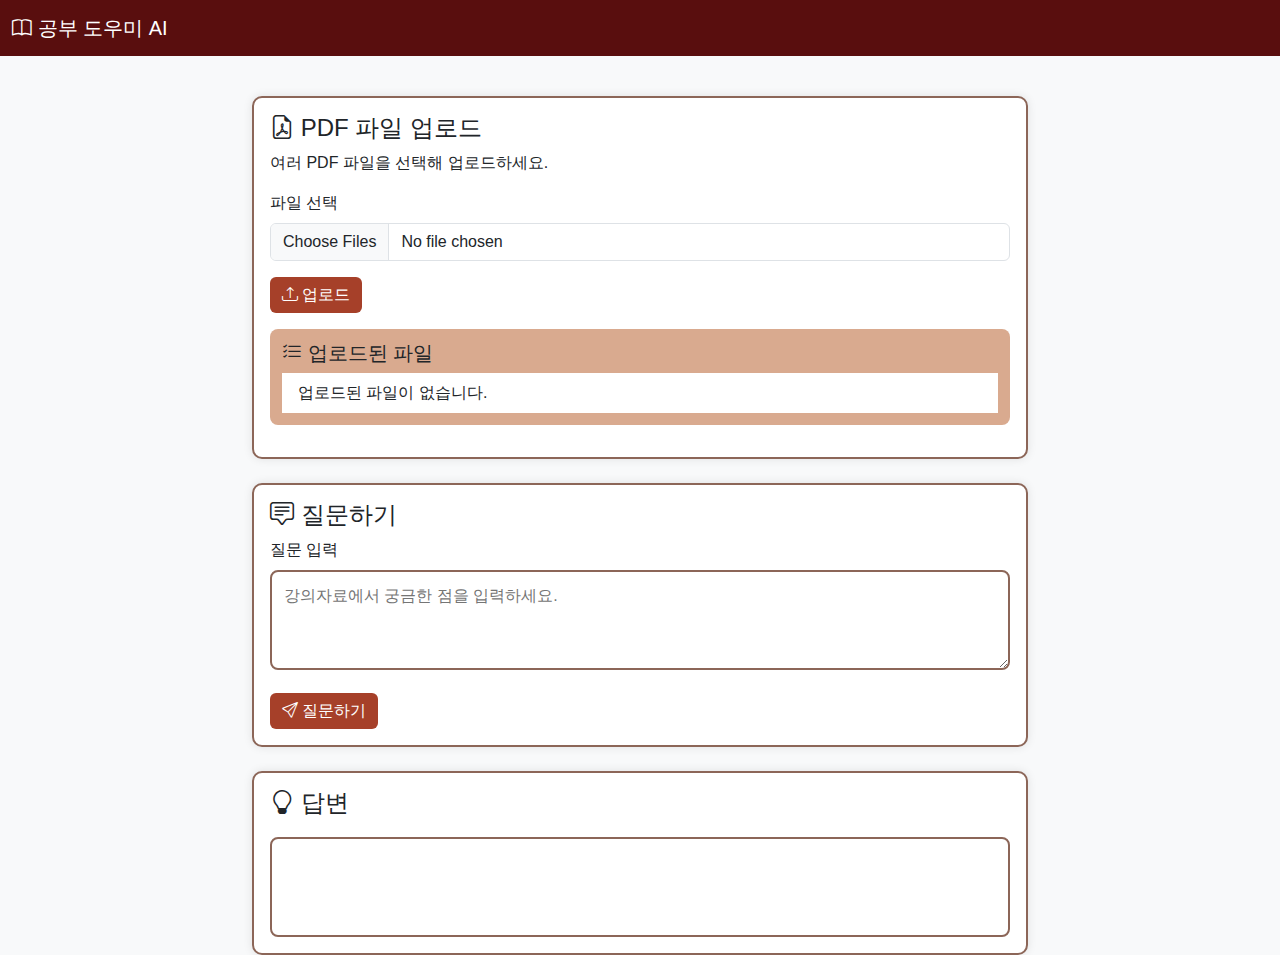
<file: index.html>
<!DOCTYPE html>
<html lang="ko">
<head>
  <meta charset="UTF-8">
  <title>공부 도우미 AI</title>
  <meta name="viewport" content="width=device-width, initial-scale=1">
  <!-- Bootstrap CSS -->
  <link href="https://cdn.jsdelivr.net/npm/bootstrap@5.3.0/dist/css/bootstrap.min.css" rel="stylesheet">
  <!-- Bootstrap Icons -->
  <link rel="stylesheet" href="https://cdn.jsdelivr.net/npm/bootstrap-icons@1.11.1/font/bootstrap-icons.css">
  <!-- Custom CSS -->
  <style>
    :root {
      --color-light: #D9AA8F;
      --color-medium: #8C6658;
      --color-dark: #A64029;
      --color-darker: #590E0E;
      --color-black: #0D0D0D;
      --color-success: #28a745;
      --color-gray: #6c757d;
    }
    body {
      background-color: #f8f9fa;
      font-family: 'Noto Sans KR', sans-serif, Arial;
      color: var(--color-black);
    }
    .navbar-custom {
      background-color: var(--color-darker);
    }
    .card-custom {
      border: 2px solid var(--color-medium);
      border-radius: 10px;
      box-shadow: 0 0 10px rgba(0,0,0,0.1);
    }
    .btn-custom {
      background-color: var(--color-dark);
      color: white;
      border: none;
    }
    .btn-custom:hover {
      background-color: var(--color-darker);
      color: white;
    }
    .file-list {
      background-color: var(--color-light);
      border-radius: 8px;
      padding: 12px;
      margin-bottom: 16px;
    }
    #answer {
      background-color: white;
      border: 2px solid var(--color-medium);
      border-radius: 8px;
      padding: 20px;
      margin-top: 20px;
      min-height: 100px;
    }
    #queryInput {
      width: 100%;
      padding: 12px;
      border-radius: 8px;
      border: 2px solid var(--color-medium);
      font-size: 16px;
    }
    .container {
      max-width: 800px;
      margin-top: 40px;
    }
    .upload-status {
      margin-top: 10px;
      padding: 8px 12px;
      border-radius: 8px;
      display: flex;
      align-items: center;
      gap: 8px;
      background-color: var(--color-light);
    }
    .upload-status .icon {
      font-size: 1.2rem;
    }
    .progress {
      margin-top: 10px;
      height: 10px;
      border-radius: 5px;
      background-color: #e9ecef;
    }
    .progress-bar {
      background-color: var(--color-dark);
      transition: width 0.3s ease;
    }
  </style>
</head>
<body>
  <!-- 네비게이션 바 -->
  <nav class="navbar navbar-expand-lg navbar-custom mb-4">
    <div class="container-fluid">
      <a class="navbar-brand text-white" href="#">
        <i class="bi bi-book"></i> 공부 도우미 AI
      </a>
    </div>
  </nav>

  <!-- 메인 컨테이너 -->
  <div class="container">
    <!-- 파일 업로드 섹션 -->
    <div class="card card-custom mb-4">
      <div class="card-body">
        <h4 class="card-title"><i class="bi bi-file-earmark-pdf"></i> PDF 파일 업로드</h4>
        <p class="card-text">여러 PDF 파일을 선택해 업로드하세요.</p>
        <form id="uploadForm">
          <div class="mb-3">
            <label for="pdfFiles" class="form-label">파일 선택</label>
            <input class="form-control" type="file" id="pdfFiles" name="pdfs" multiple>
          </div>
          <div class="progress d-none" id="uploadProgress">
            <div class="progress-bar" id="progressBar" role="progressbar" style="width: 0%"></div>
          </div>
          <button type="submit" class="btn btn-custom">
            <i class="bi bi-upload"></i> 업로드
          </button>
          <div class="upload-status d-none" id="uploadStatus">
            <span class="icon"><i class="bi bi-check-circle" id="uploadIcon"></i></span>
            <span id="uploadText">업로드 중...</span>
          </div>
        </form>
        <div id="fileList" class="file-list mt-3">
          <h5><i class="bi bi-list-check"></i> 업로드된 파일</h5>
          <ul id="uploadedFiles" class="list-group list-group-flush">
            <li class="list-group-item">업로드된 파일이 없습니다.</li>
          </ul>
        </div>
      </div>
    </div>

    <!-- 질문 섹션 -->
    <div class="card card-custom mb-4">
      <div class="card-body">
        <h4 class="card-title"><i class="bi bi-chat-square-text"></i> 질문하기</h4>
        <form id="askForm">
          <div class="mb-3">
            <label for="queryInput" class="form-label">질문 입력</label>
            <textarea id="queryInput" name="query" rows="3" placeholder="강의자료에서 궁금한 점을 입력하세요."></textarea>
          </div>
          <button type="submit" class="btn btn-custom">
            <i class="bi bi-send"></i> 질문하기
          </button>
        </form>
      </div>
    </div>

    <!-- 답변 섹션 -->
    <div class="card card-custom">
      <div class="card-body">
        <h4 class="card-title"><i class="bi bi-lightbulb"></i> 답변</h4>
        <div id="answer"></div>
      </div>
    </div>
  </div>

  <!-- Bootstrap JS -->
  <script src="https://cdn.jsdelivr.net/npm/bootstrap@5.3.0/dist/js/bootstrap.bundle.min.js"></script>
  <!-- Custom JS -->
  <script>
    // 업로드 상태 관리
    let currentSessionId = 'default';

    // 파일 업로드 처리
    document.getElementById('uploadForm').addEventListener('submit', async (e) => {
      e.preventDefault();
      const files = document.getElementById('pdfFiles').files;
      if (files.length === 0) {
        alert('파일을 선택해주세요.');
        return;
      }

      // 파일 목록 표시
      const fileList = document.getElementById('uploadedFiles');
      fileList.innerHTML = '';
      for (let i = 0; i < files.length; i++) {
        const li = document.createElement('li');
        li.className = 'list-group-item';
        li.innerHTML = `<i class="bi bi-file-earmark-pdf"></i> ${files[i].name}`;
        fileList.appendChild(li);
      }

      // 프로그레스 바, 상태 표시 활성화
      const progress = document.getElementById('uploadProgress');
      const progressBar = document.getElementById('progressBar');
      const uploadStatus = document.getElementById('uploadStatus');
      const uploadIcon = document.getElementById('uploadIcon');
      const uploadText = document.getElementById('uploadText');

      progress.classList.remove('d-none');
      uploadStatus.classList.remove('d-none');
      uploadIcon.className = 'bi bi-check-circle text-secondary';
      uploadText.textContent = '업로드 중...';

      // 프로그레스 바 애니메이션 (실제 업로드 진행률은 서버에서 처리 불가, 시각적 효과만)
      let progressValue = 0;
      const interval = setInterval(() => {
        progressValue += 10;
        if (progressValue > 90) progressValue = 90;
        progressBar.style.width = `${progressValue}%`;
      }, 300);

      const formData = new FormData(e.target);
      try {
        const response = await fetch('/upload', { method: 'POST', body: formData });
        const result = await response.json();
        if (result.status === 'success') {
          currentSessionId = result.session_id || 'default';
          progressBar.style.width = '100%';
          uploadIcon.className = 'bi bi-check-circle text-success';
          uploadText.textContent = '업로드 완료';
          // 3초 후 프로그레스 바 숨기기
          setTimeout(() => {
            progress.classList.add('d-none');
          }, 3000);
        } else {
          throw new Error('업로드 실패');
        }
      } catch (error) {
        progressBar.style.width = '100%';
        progressBar.classList.add('bg-danger');
        uploadIcon.className = 'bi bi-x-circle text-danger';
        uploadText.textContent = '업로드 실패';
      } finally {
        clearInterval(interval);
      }
    });

    // 질문 전송 처리
    document.getElementById('askForm').addEventListener('submit', async (e) => {
      e.preventDefault();
      const query = document.getElementById('queryInput').value;
      if (!query) {
        alert('질문을 입력해주세요.');
        return;
      }

      const formData = new FormData();
      formData.append('session_id', currentSessionId);
      formData.append('query', query);

      const response = await fetch('/ask', { method: 'POST', body: formData });
      const result = await response.json();
      document.getElementById('answer').innerHTML = result.answer || result.error;
    });
  </script>
</body>
</html>
</file>
